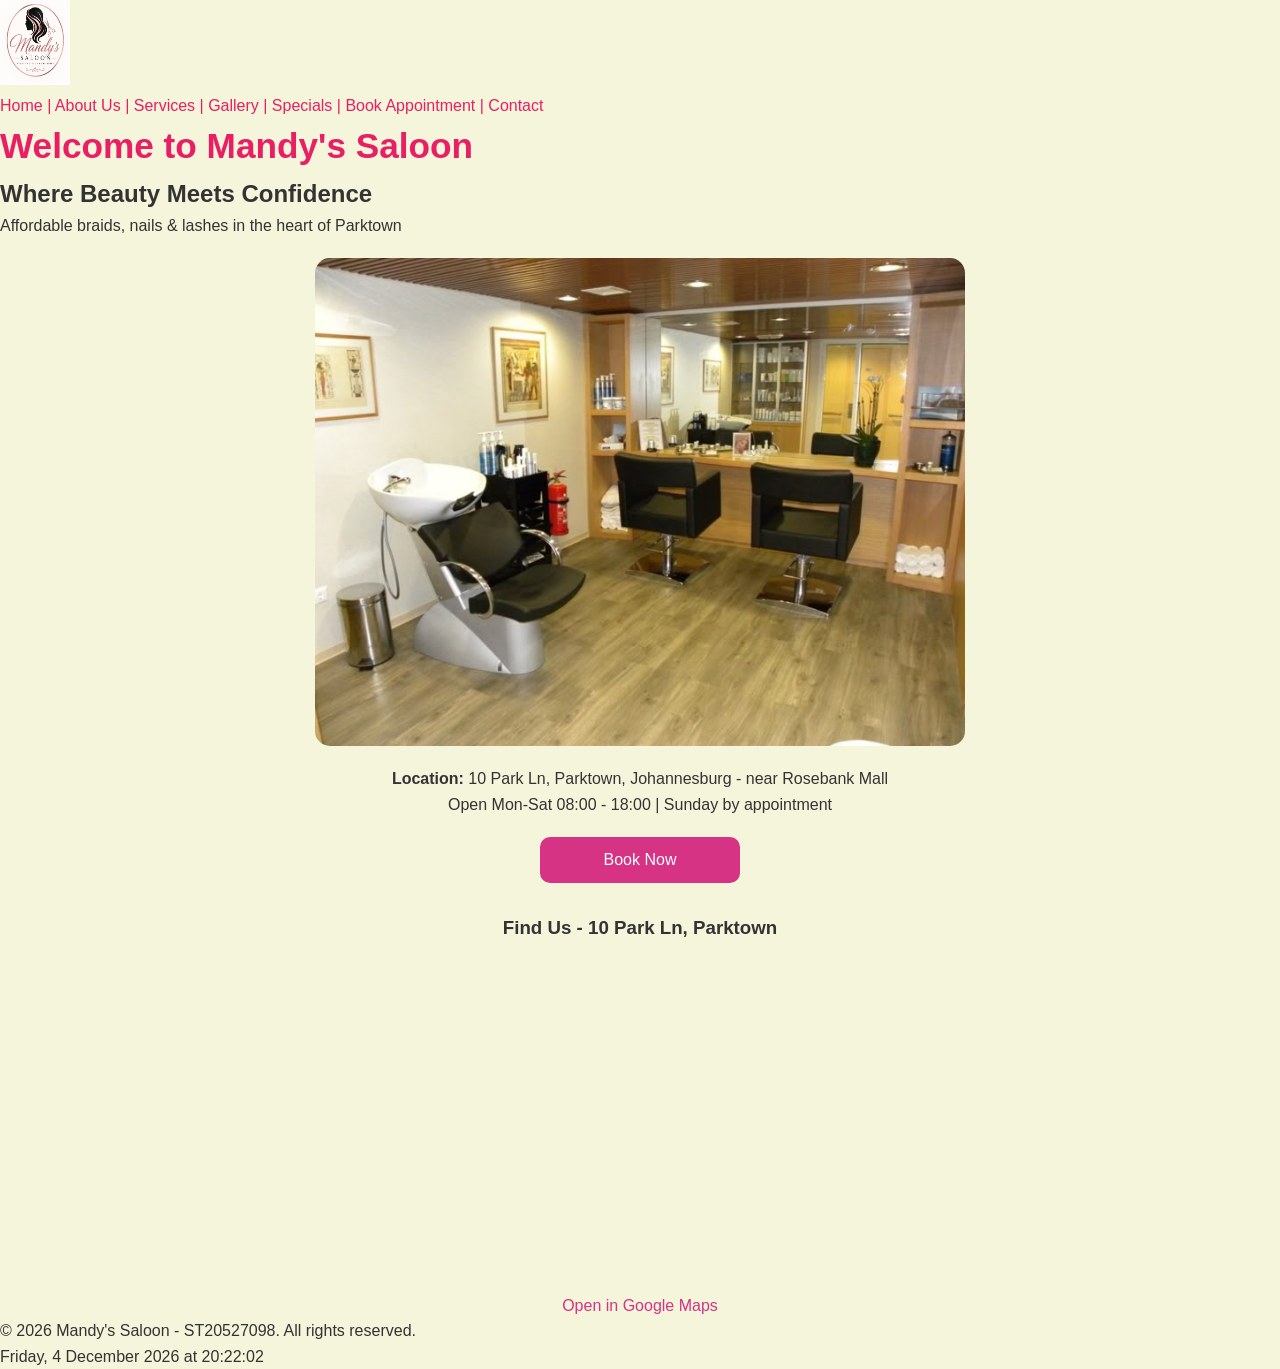
<file: Index.html>
<!DOCTYPE html>
<html lang="en">
<head>
<meta charset="UTF-8">
<meta name="viewport" content="width=device-width, initial-scale=1.0">
<title>Mandy's Saloon | Best Hair & Beauty Salon Parktown Johannesburg</title>
<meta name="description" content="Mandy's Saloon Parktown Johannesburg - knotless braids, fulani, straight back, nails, cluster lashes. Located at 10 Park Ln, Parktown, near Rosebank.">
<meta name="keywords" content="Mandy's Saloon, hair salon Parktown, braids Parktown Johannesburg">
<link rel="stylesheet" href="CSS/style.css">

</head>
<body style="background-color: beige;">
<header>
<img src="Images/Logo.png" style="width:70px;height:85px;" alt="Mandy's Saloon Logo">
<nav>
<nav>
<a href="Home.html">Home</a>
<a href="About-us.html">| About Us</a>
<a href="Services.html">| Services</a>
<a href="Gallery.html">| Gallery</a>
<a href="Monthly-special.html">| Specials</a>
<a href="Book-appointment.html">| Book Appointment</a>
<a href="Contact.html">| Contact</a>
</nav>
</header>

<main>
<h1>Welcome to Mandy's Saloon</h1>
<h2>Where Beauty Meets Confidence</h2>
<p>Affordable braids, nails & lashes in the heart of Parktown</p>
<img src="Images/small saloon.jpg" style="width:100%; max-width:650px; border-radius:15px; margin:20px auto; display:block;" alt="Mandy's Saloon - 10 Park Ln Parktown Johannesburg">

<p style="text-align:center;"><strong>Location:</strong> 10 Park Ln, Parktown, Johannesburg - near Rosebank Mall</p>
<p style="text-align:center;">Open Mon-Sat 08:00 - 18:00 | Sunday by appointment</p>
<a href="Book-appointment.html" style="display:block; width:200px; margin:20px auto; padding:10px; background:#d63384; color:white; text-align:center; border-radius:10px; text-decoration:none;">Book Now</a>

<h3 style="text-align:center; margin-top:30px;">Find Us - 10 Park Ln, Parktown</h3>
<iframe src="https://www.google.com/maps/embed?pb=!1m18!1m12!1m3!1d3580.3580428873057!2d28.0447677!3d-26.1827235!2m3!1f0!2f0!3f0!3m2!1i1024!2i768!4f13.1!3m3!1m2!1s0x1e9571a5dcfbe7a1%3A0x6b0b5a1b5a1b5a1!2s10%20Park%20Ln%2C%20Parktown%2C%20Johannesburg!5e0!3m2!1sen!2sza!4v1700000000000!5m2!1sen!2sza" width="100%" height="350" style="border:0; border-radius:15px; max-width:800px; margin:0 auto; display:block;" allowfullscreen="" loading="lazy"></iframe>
<p style="text-align:center;"><a href="https://maps.google.com/?q=10+Park+Ln,+Parktown,+Johannesburg" target="_blank" style="color:#d63384;">Open in Google Maps</a></p>

</main>

<footer>
<p>&copy; 2026 Mandy's Saloon - ST20527098. All rights reserved.</p>

<p id="datetime"></p>
</footer>

<script>
    function updateDateTime(){
        const now = new Date();
        const options = {weekday:'long', year:'numeric', month:'long', day:'numeric', hour:'2-digit', minute:'2-digit', second:'2-digit'};
        document.getElementById('datetime').textContent = now.toLocaleDateString('en-ZA', options);
    }
    updateDateTime();
    setInterval(updateDateTime, 1000);
</script>
<script src="JS/script.js"></script>
</body>
</html>
</file>
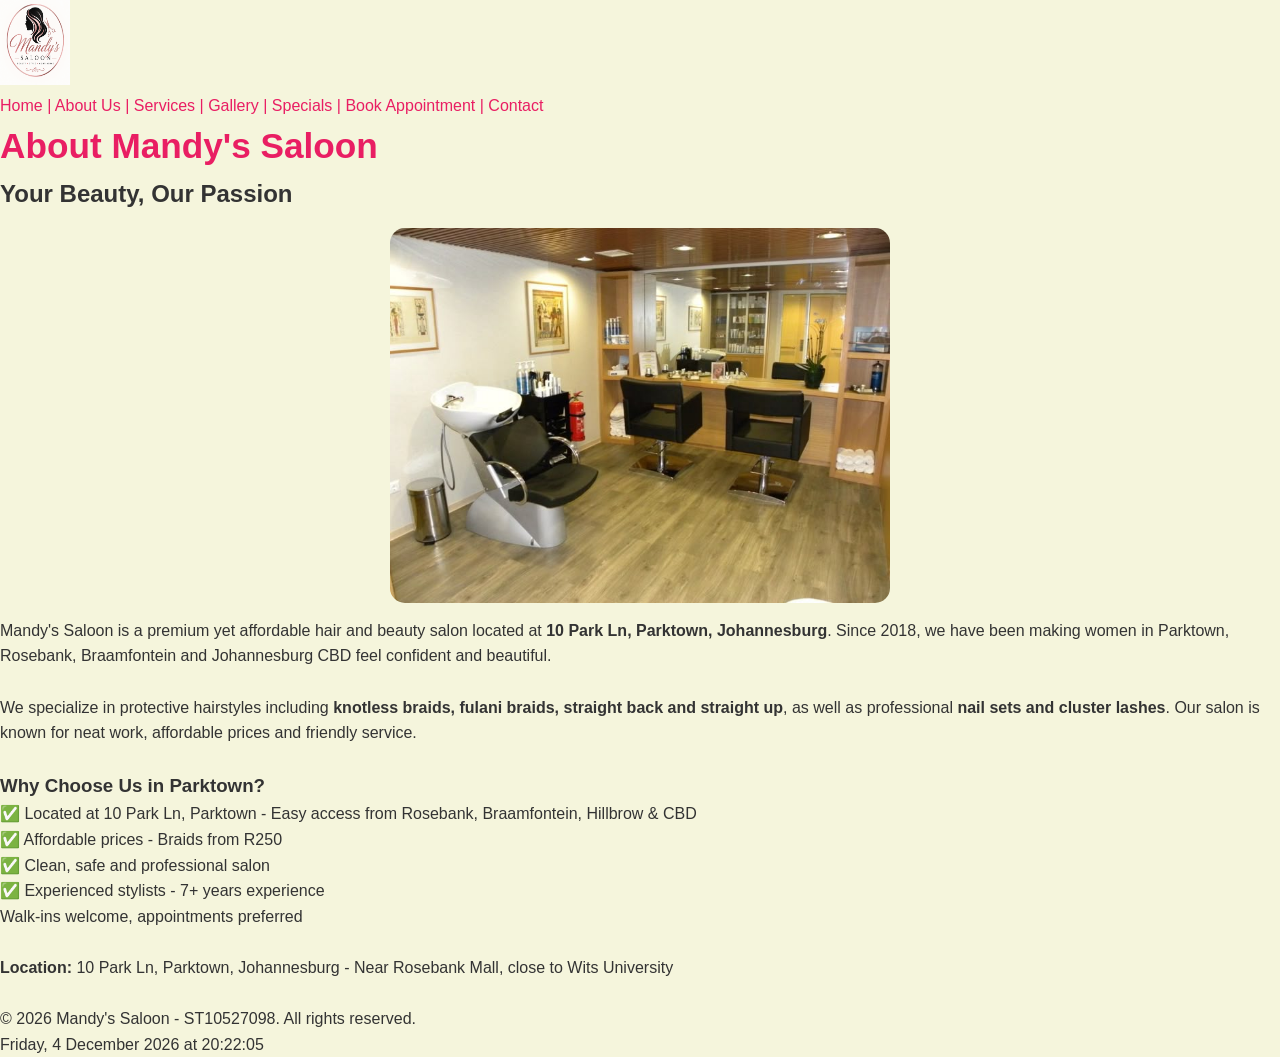
<file: About-us.html>
<!DOCTYPE html>
<html lang="en">
<head>
<meta charset="UTF-8">
<meta name="viewport" content="width=device-width, initial-scale=1.0">
<title>About Us - Mandy's Saloon Parktown Johannesburg</title>
<meta name="description" content="About Mandy's Saloon - Professional hair & beauty salon at 10 Park Ln, Parktown, Johannesburg. Specializing in knotless braids, fulani, nails & lashes since 2018.">
<meta name="keywords" content="Mandy's Saloon Parktown, about Mandy's Saloon, salon Parktown Johannesburg">
<link rel="stylesheet" href="CSS/style.css">

</head>
<body style="background-color: beige;">
<header>
<img src="Images/Logo.png" style="width:70px;height:85px;" alt="Mandy's Saloon Logo">
<nav>
<nav>
<a href="Home.html">Home</a>
<a href="About-us.html">| About Us</a>
<a href="Services.html">| Services</a>
<a href="Gallery.html">| Gallery</a>
<a href="Monthly-special.html">| Specials</a>
<a href="Book-appointment.html">| Book Appointment</a>
<a href="Contact.html">| Contact</a>
</nav>
</header>

<main>
<h1>About Mandy's Saloon</h1>
<h2>Your Beauty, Our Passion</h2>

<img src="Images/small saloon.jpg" style="width:100%; max-width:500px; border-radius:15px; margin:15px auto; display:block;" alt="Inside Mandy's Saloon Parktown">

<p>Mandy's Saloon is a premium yet affordable hair and beauty salon located at <strong>10 Park Ln, Parktown, Johannesburg</strong>. Since 2018, we have been making women in Parktown, Rosebank, Braamfontein and Johannesburg CBD feel confident and beautiful.</p>
<br>
<p>We specialize in protective hairstyles including <strong>knotless braids, fulani braids, straight back and straight up</strong>, as well as professional <strong>nail sets and cluster lashes</strong>. Our salon is known for neat work, affordable prices and friendly service.</p>
<br>
<h3>Why Choose Us in Parktown?</h3>
<ul>
<li>✅ Located at 10 Park Ln, Parktown - Easy access from Rosebank, Braamfontein, Hillbrow & CBD</li>
<li>✅ Affordable prices - Braids from R250</li>
<li>✅ Clean, safe and professional salon</li>
<li>✅ Experienced stylists - 7+ years experience</li>
<li> Walk-ins welcome, appointments preferred</li>
</ul>
<br>
<p><strong>Location:</strong> 10 Park Ln, Parktown, Johannesburg - Near Rosebank Mall, close to Wits University</p>
</main>
<br>
<footer>
<p>&copy; 2026 Mandy's Saloon - ST10527098. All rights reserved.</p>

<p id="datetime"></p>
</footer>

<script>
    function updateDateTime(){
        const now = new Date();
        const options = {weekday:'long', year:'numeric', month:'long', day:'numeric', hour:'2-digit', minute:'2-digit', second:'2-digit'};
        document.getElementById('datetime').textContent = now.toLocaleDateString('en-ZA', options);
    }
    updateDateTime();
    setInterval(updateDateTime, 1000);
</script>
<script src="JS/script.js"></script>
</body>
</html>
</file>
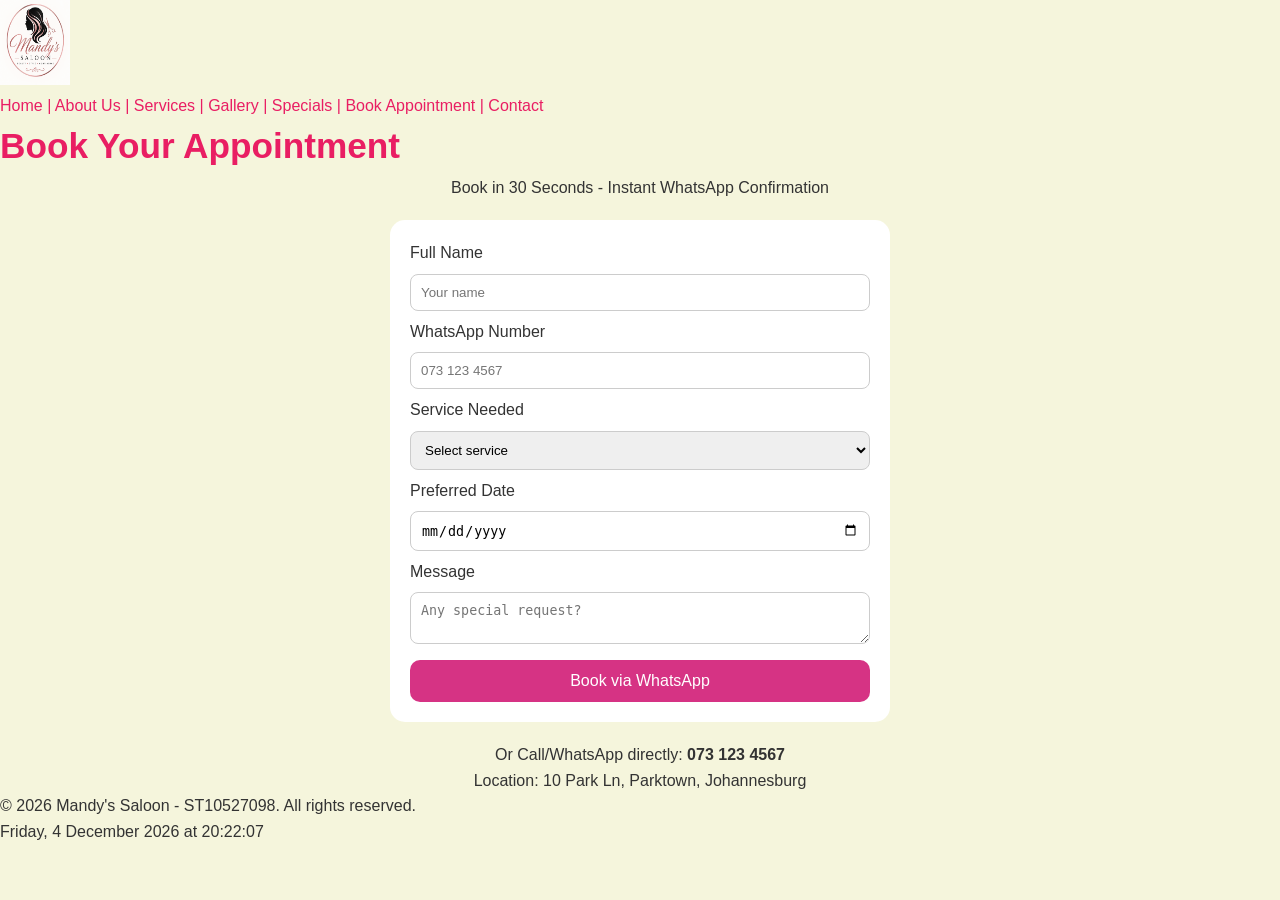
<file: Book-appointment.html>
<!DOCTYPE html>
<html lang="en">
<head>
<meta charset="UTF-8">
<meta name="viewport" content="width=device-width, initial-scale=1.0">
<title>Book Appointment - Mandy's Saloon Parktown Johannesburg</title>
<meta name="description" content="Book appointment Mandy's Saloon at 10 Park Ln, Parktown, Johannesburg - Braids, nails, lashes. WhatsApp booking available.">
<link rel="stylesheet" href="CSS/style.css">

<style>
form{max-width:500px; margin:20px auto; background:white; padding:20px; border-radius:15px;}
input, select, textarea{width:100%; padding:10px; margin:8px 0; border-radius:8px; border:1px solid #ccc;}
button{width:100%; padding:12px; background:#d63384; color:white; border:none; border-radius:10px; cursor:pointer; font-size:16px;}
button:hover{background:#a02060;}
</style>
</head>
<body style="background-color: beige;">
<header>
<img src="Images/Logo.png" style="width:70px;height:85px;" alt="Mandy's Saloon Logo">
<nav>
<nav>
<a href="Home.html">Home</a>
<a href="About-us.html">| About Us</a>
<a href="Services.html">| Services</a>
<a href="Gallery.html">| Gallery</a>
<a href="Monthly-special.html">| Specials</a>
<a href="Book-appointment.html">| Book Appointment</a>
<a href="Contact.html">| Contact</a>
</nav>
</header>

<main>
<h1>Book Your Appointment</h1>
<p style="text-align:center;">Book in 30 Seconds - Instant WhatsApp Confirmation</p>

<form id="bookingForm">
<label>Full Name</label>
<input type="text" id="name" placeholder="Your name" required>

<label>WhatsApp Number</label>
<input type="tel" id="phone" placeholder="073 123 4567" required>

<label>Service Needed</label>
<select id="service" required>
<option value="">Select service</option>
<option value="Knotless Braids - R350">Knotless Braids - R350</option>
<option value="Fulani Braids - R400">Fulani Braids - R400</option>
<option value="Straight Back - R250">Straight Back - R250</option>
<option value="Straight Up - R300">Straight Up - R300</option>
<option value="Nail Set - R150">Nail Set - R150</option>
<option value="Cluster Lashes - R180">Cluster Lashes - R180</option>
<option value="Haircut - R100">Haircut - R100</option>
</select>

<label>Preferred Date</label>
<input type="date" id="date" required>

<label>Message</label>
<textarea id="message" placeholder="Any special request?"></textarea>

<button type="submit">Book via WhatsApp</button>
</form>

<p style="text-align:center; margin-top:15px;">Or Call/WhatsApp directly: <strong>073 123 4567</strong><br>Location: 10 Park Ln, Parktown, Johannesburg</p>
</main>

<footer>
<p>&copy; 2026 Mandy's Saloon - ST10527098. All rights reserved.</p>

<p id="datetime"></p>
</footer>

<script>
    function updateDateTime(){
        const now = new Date();
        const options = {weekday:'long', year:'numeric', month:'long', day:'numeric', hour:'2-digit', minute:'2-digit', second:'2-digit'};
        document.getElementById('datetime').textContent = now.toLocaleDateString('en-ZA', options);
    }
    updateDateTime();
    setInterval(updateDateTime, 1000);

    document.getElementById('bookingForm').addEventListener('submit', function(e){
        e.preventDefault();
        const name = document.getElementById('name').value;
        const phone = document.getElementById('phone').value;
        const service = document.getElementById('service').value;
        const date = document.getElementById('date').value;
        const message = document.getElementById('message').value;
        const whatsappMessage = `Hi Mandy's Saloon! I want to book at 10 Park Ln, Parktown.%0AName: ${name}%0APhone: ${phone}%0AService: ${service}%0ADate: ${date}%0AMessage: ${message}`;
        window.open(`https://wa.me/27731234567?text=${whatsappMessage}`, '_blank');
    });
</script>
<script src="JS/script.js"></script>
</body>
</html>
</file>
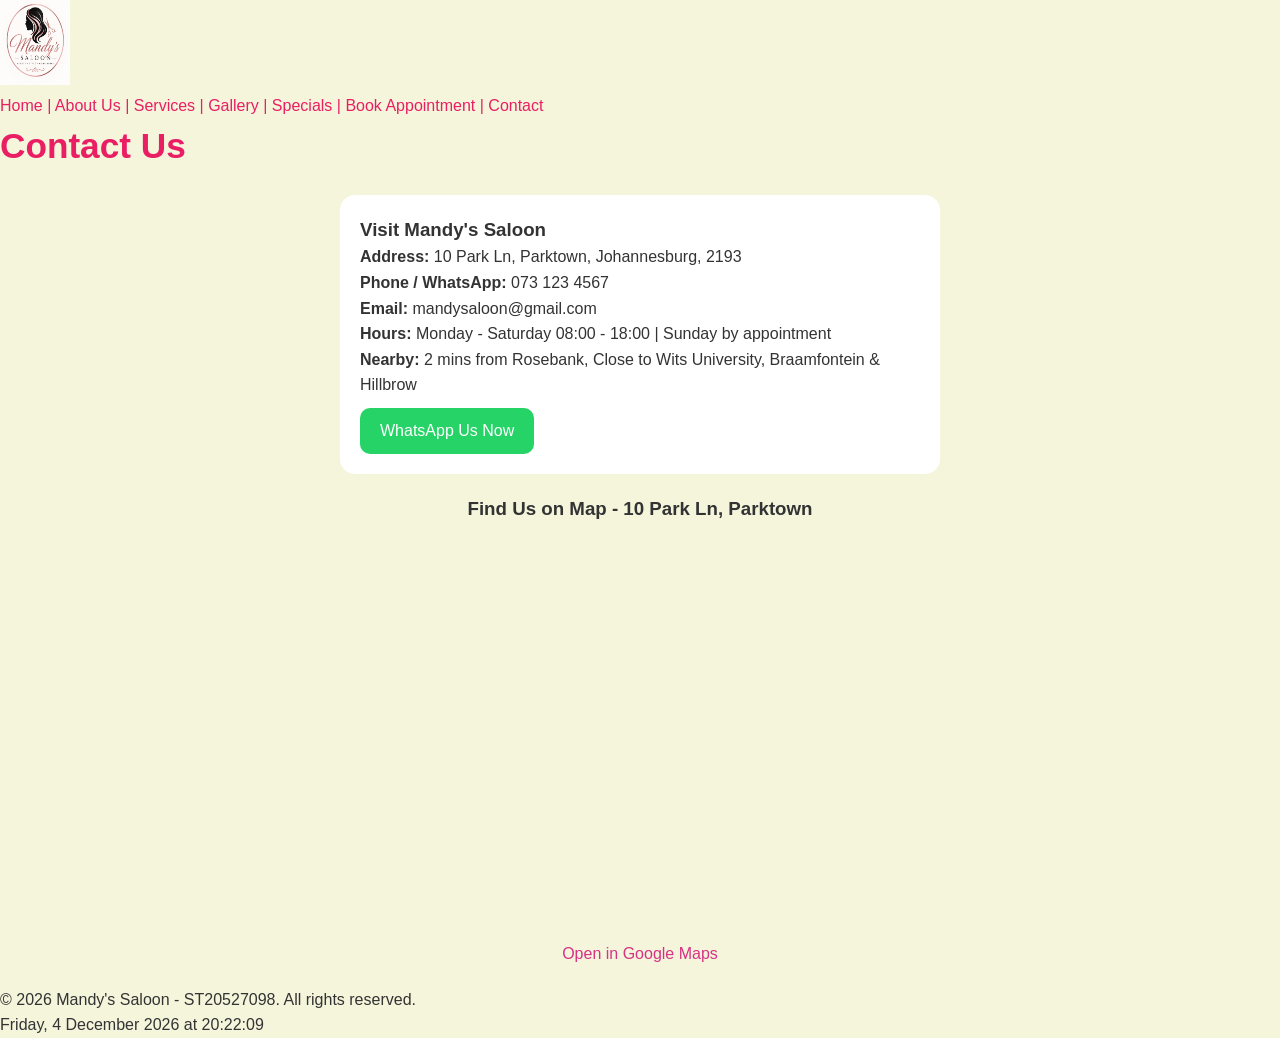
<file: Contact.html>
<!DOCTYPE html>
<html lang="en">
<head>
<meta charset="UTF-8">
<meta name="viewport" content="width=device-width, initial-scale=1.0">
<title>Contact Us - Mandy's Saloon </title>
<meta name="description" content="Contact Mandy's Saloon - 10 Park Ln, Parktown, Johannesburg. Call/WhatsApp 073 123 4567. Near Rosebank, open Mon-Sat 08:00-18:00.">
<meta name="keywords" content="Mandy's Saloon , contact , WhatsApp">
<link rel="stylesheet" href="CSS/style.css">

<style>
.contact-box{max-width:600px; margin:20px auto; background:white; padding:20px; border-radius:15px;}
</style>
</head>
<body style="background-color: beige;">
<header>
<img src="Images/Logo.png" style="width:70px;height:85px;" alt="Mandy's Saloon Logo">
<nav>
<nav>
<a href="Home.html">Home</a>
<a href="About-us.html">| About Us</a>
<a href="Services.html">| Services</a>
<a href="Gallery.html">| Gallery</a>
<a href="Monthly-special.html">| Specials</a>
<a href="Book-appointment.html">| Book Appointment</a>
<a href="Contact.html">| Contact</a>
</nav>
</header>

<main>
<h1>Contact Us</h1>

<div class="contact-box">
<h3>Visit Mandy's Saloon</h3>
<p><strong>Address:</strong> 10 Park Ln, Parktown, Johannesburg, 2193</p>
<p><strong>Phone / WhatsApp:</strong> 073 123 4567</p>
<p><strong>Email:</strong> mandysaloon@gmail.com</p>
<p><strong>Hours:</strong> Monday - Saturday 08:00 - 18:00 | Sunday by appointment</p>
<p><strong>Nearby:</strong> 2 mins from Rosebank, Close to Wits University, Braamfontein & Hillbrow</p>

<a href="https://wa.me/27731234567" style="display:inline-block; padding:10px 20px; background:#25D366; color:white; text-decoration:none; border-radius:10px; margin-top:10px;">WhatsApp Us Now</a>
</div>

<div style="max-width:800px; margin:20px auto;">
<h3 style="text-align:center;">Find Us on Map - 10 Park Ln, Parktown</h3>
<iframe src="https://www.google.com/maps/embed?pb=!1m18!1m12!1m3!1d3580.3580428873057!2d28.0447677!3d-26.1827235!2m3!1f0!2f0!3f0!3m2!1i1024!2i768!4f13.1!3m3!1m2!1s0x1e9571a5dcfbe7a1%3A0x6b0b5a1b5a1b5a1b5a1!2s10%20Park%20Ln%2C%20Parktown%2C%20Johannesburg!5e0!3m2!1sen!2sza!4v1700000000000!5m2!1sen!2sza" width="100%" height="400" style="border:0; border-radius:15px;" allowfullscreen="" loading="lazy"></iframe>
<br>
<p style="text-align:center; margin-top:10px;"><a href="https://maps.google.com/?q=10+Park+Ln,+Parktown,+Johannesburg" target="_blank" style="color:#d63384;">Open in Google Maps</a></p>
</div>
</main>

<footer>
<p>&copy; 2026 Mandy's Saloon - ST20527098. All rights reserved.</p>

<p id="datetime"></p>
</footer>

<script>
    function updateDateTime(){
        const now = new Date();
        const options = {weekday:'long', year:'numeric', month:'long', day:'numeric', hour:'2-digit', minute:'2-digit', second:'2-digit'};
        document.getElementById('datetime').textContent = now.toLocaleDateString('en-ZA', options);
    }
    updateDateTime();
    setInterval(updateDateTime, 1000);
</script>
<script src="JS/script.js"></script>
</body>
</html>
</file>
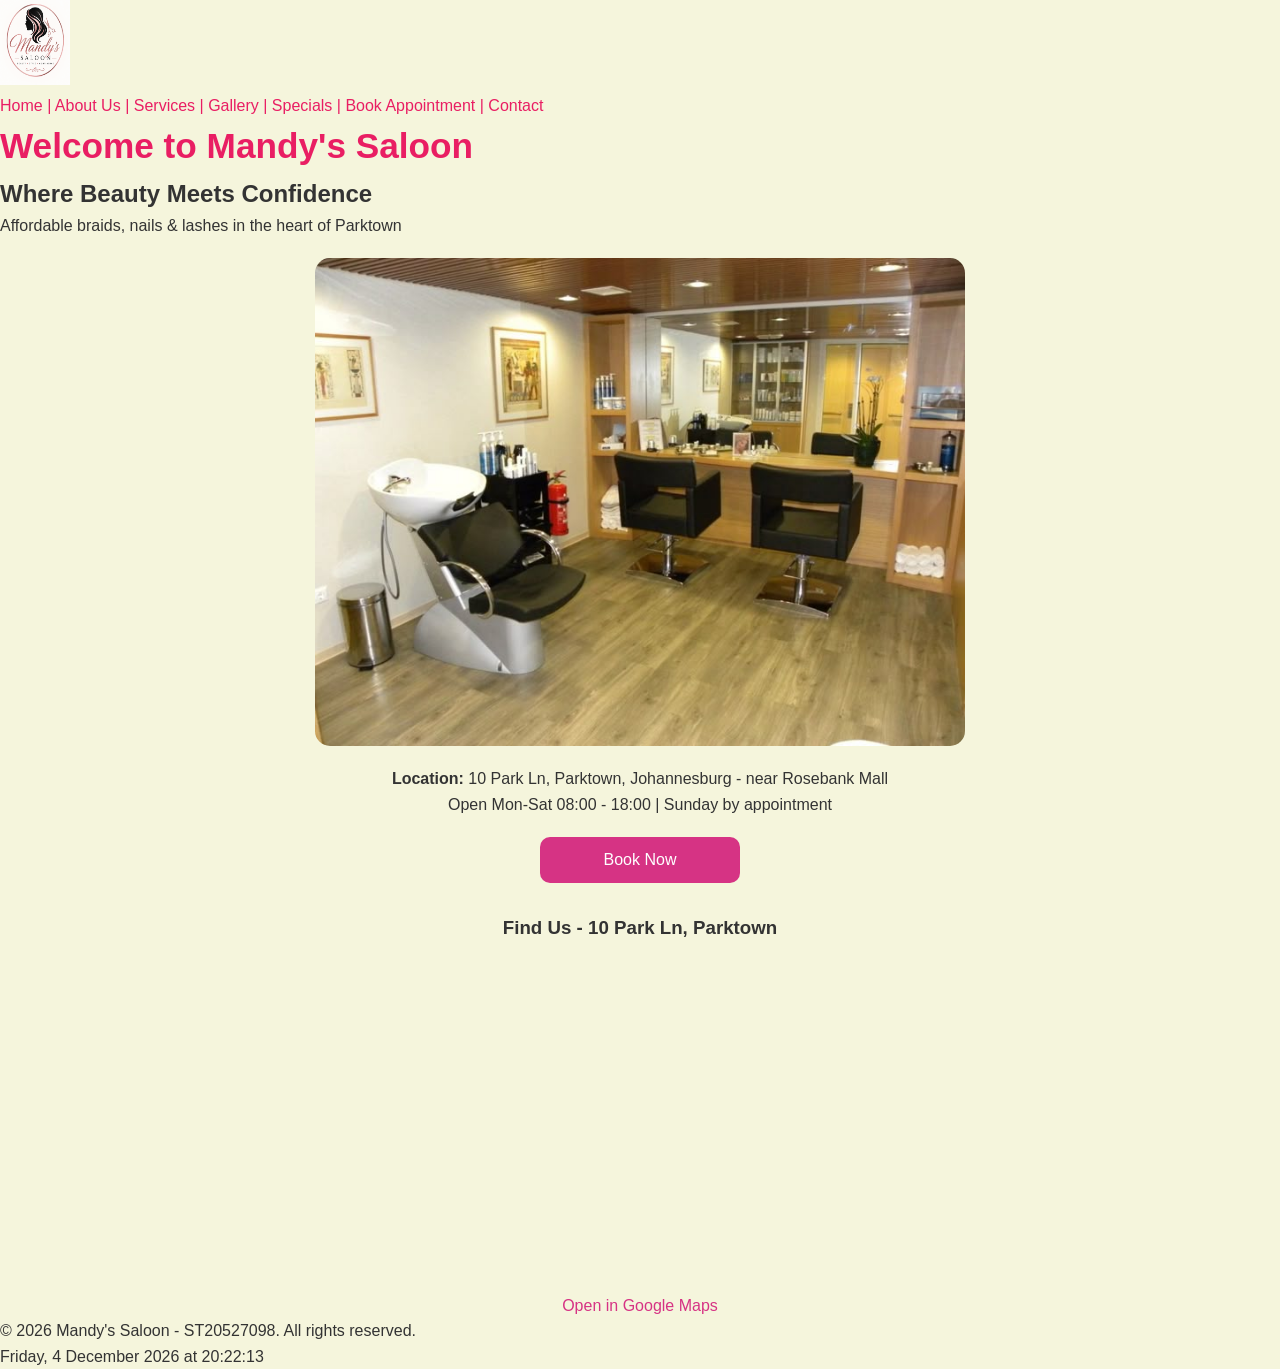
<file: Home.html>
<!DOCTYPE html>
<html lang="en">
<head>
<meta charset="UTF-8">
<meta name="viewport" content="width=device-width, initial-scale=1.0">
<title>Mandy's Saloon | Best Hair & Beauty Salon Parktown Johannesburg</title>
<meta name="description" content="Mandy's Saloon Parktown Johannesburg - knotless braids, fulani, straight back, nails, cluster lashes. Located at 10 Park Ln, Parktown, near Rosebank.">
<meta name="keywords" content="Mandy's Saloon, hair salon Parktown, braids Parktown Johannesburg">
<link rel="stylesheet" href="CSS/style.css">

</head>
<body style="background-color: beige;">
<header>
<img src="Images/Logo.png" style="width:70px;height:85px;" alt="Mandy's Saloon Logo">
<nav>
<nav>
<a href="Home.html">Home</a>
<a href="About-us.html">| About Us</a>
<a href="Services.html">| Services</a>
<a href="Gallery.html">| Gallery</a>
<a href="Monthly-special.html">| Specials</a>
<a href="Book-appointment.html">| Book Appointment</a>
<a href="Contact.html">| Contact</a>
</nav>
</header>

<main>
<h1>Welcome to Mandy's Saloon</h1>
<h2>Where Beauty Meets Confidence</h2>
<p>Affordable braids, nails & lashes in the heart of Parktown</p>
<img src="Images/small saloon.jpg" style="width:100%; max-width:650px; border-radius:15px; margin:20px auto; display:block;" alt="Mandy's Saloon - 10 Park Ln Parktown Johannesburg">

<p style="text-align:center;"><strong>Location:</strong> 10 Park Ln, Parktown, Johannesburg - near Rosebank Mall</p>
<p style="text-align:center;">Open Mon-Sat 08:00 - 18:00 | Sunday by appointment</p>
<a href="Book-appointment.html" style="display:block; width:200px; margin:20px auto; padding:10px; background:#d63384; color:white; text-align:center; border-radius:10px; text-decoration:none;">Book Now</a>

<h3 style="text-align:center; margin-top:30px;">Find Us - 10 Park Ln, Parktown</h3>
<iframe src="https://www.google.com/maps/embed?pb=!1m18!1m12!1m3!1d3580.3580428873057!2d28.0447677!3d-26.1827235!2m3!1f0!2f0!3f0!3m2!1i1024!2i768!4f13.1!3m3!1m2!1s0x1e9571a5dcfbe7a1%3A0x6b0b5a1b5a1b5a1!2s10%20Park%20Ln%2C%20Parktown%2C%20Johannesburg!5e0!3m2!1sen!2sza!4v1700000000000!5m2!1sen!2sza" width="100%" height="350" style="border:0; border-radius:15px; max-width:800px; margin:0 auto; display:block;" allowfullscreen="" loading="lazy"></iframe>
<p style="text-align:center;"><a href="https://maps.google.com/?q=10+Park+Ln,+Parktown,+Johannesburg" target="_blank" style="color:#d63384;">Open in Google Maps</a></p>

</main>

<footer>
<p>&copy; 2026 Mandy's Saloon - ST20527098. All rights reserved.</p>

<p id="datetime"></p>
</footer>

<script>
    function updateDateTime(){
        const now = new Date();
        const options = {weekday:'long', year:'numeric', month:'long', day:'numeric', hour:'2-digit', minute:'2-digit', second:'2-digit'};
        document.getElementById('datetime').textContent = now.toLocaleDateString('en-ZA', options);
    }
    updateDateTime();
    setInterval(updateDateTime, 1000);
</script>
<script src="JS/script.js"></script>
</body>
</html>
</file>
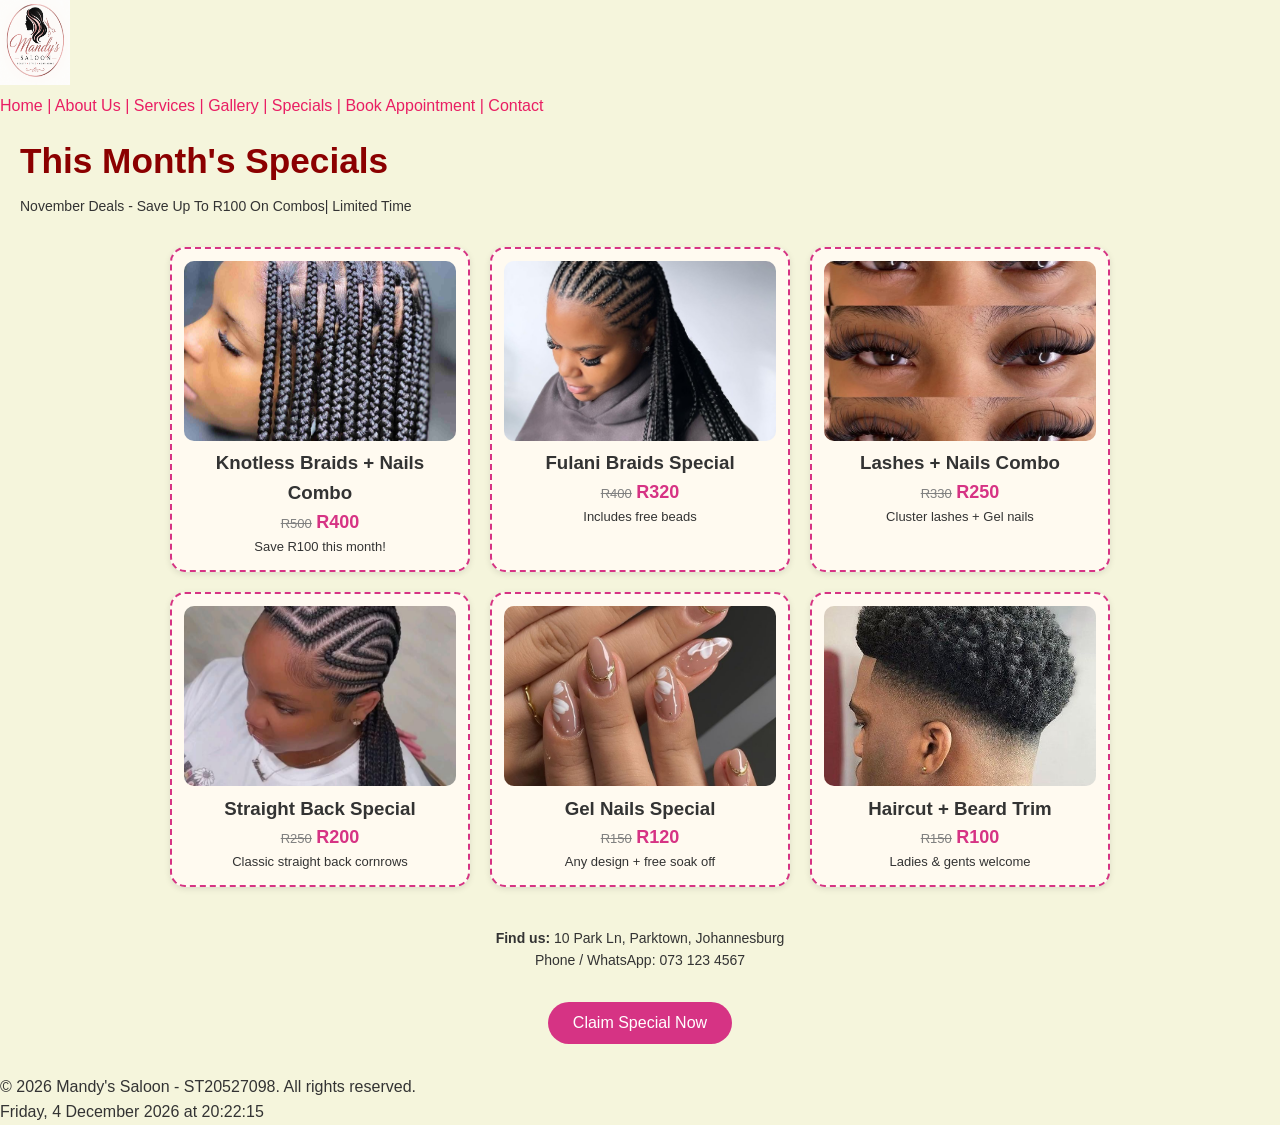
<file: Monthly-special.html>
<!DOCTYPE html>
<html lang="en">
<head>
<meta charset="UTF-8">
<meta name="viewport" content="width=device-width, initial-scale=1.0">
<title>This Month's Specials - Mandy's Saloon Parktown</title>
<meta name="description" content="Mandy's Saloon Monthly Specials Parktown - Combos and discounts valid for limited time only.">
<link rel="stylesheet" href="CSS/style.css">

<style>
body{background-color: beige; margin:0; font-family:Arial;}
.specials-container{display:flex; flex-wrap:wrap; justify-content:center; gap:20px; padding:20px;}
.special-card{background:#fffaf0; width:300px; border:2px dashed #d63384; border-radius:15px; padding:12px; text-align:center; box-shadow:0 2px 6px rgba(0,0,0,0.1);}
.special-card img{width:100%; height:180px; object-fit:cover; border-radius:10px;}
.old-price{text-decoration:line-through; color:gray; font-size:13px;}
.new-price{color:#d63384; font-weight:bold; font-size:18px;}
.claim-btn{display:block; margin:30px auto; background:#d63384; color:white; padding:12px 25px; border-radius:25px; border:none; cursor:pointer; font-size:16px;}
</style>
</head>
<body>
<header>
<img src="Images/Logo.png" style="width:70px;height:85px;" alt="Mandy's Saloon Logo">
<nav>
<a href="Home.html">Home</a>
<a href="About-us.html">| About Us</a>
<a href="Services.html">| Services</a>
<a href="Gallery.html">| Gallery</a>
<a href="Monthly-special.html">| Specials</a>
<a href="Book-appointment.html">| Book Appointment</a>
<a href="Contact.html">| Contact</a>
</nav>
</header>

<main>
<h1 style="color:#8B0000; margin:15px 20px 5px;">This Month's Specials</h1>
<p style="margin:0 20px 10px; font-size:14px;"> November Deals - Save Up To R100 On Combos| Limited Time</p>

<div class="specials-container">

<div class="special-card">
<img src="Images/knotless-braids.jpg" alt="Knotless Combo">
<h3>Knotless Braids + Nails Combo</h3>
<p><span class="old-price">R500</span> <span class="new-price">R400</span></p>
<p style="font-size:13px;">Save R100 this month!</p>
</div>

<div class="special-card">
<img src="Images/fulani.jpg" alt="Fulani Special">
<h3>Fulani Braids Special</h3>
<p><span class="old-price">R400</span> <span class="new-price">R320</span></p>
<p style="font-size:13px;">Includes free beads</p>
</div>

<div class="special-card">
<img src="Images/cluster lashes.jpg" alt="Lashes Nails Combo">
<h3>Lashes + Nails Combo</h3>
<p><span class="old-price">R330</span> <span class="new-price">R250</span></p>
<p style="font-size:13px;">Cluster lashes + Gel nails</p>
</div>

<div class="special-card">
<img src="Images/straight back.jpg" alt="Straight Back Special">
<h3>Straight Back Special</h3>
<p><span class="old-price">R250</span> <span class="new-price">R200</span></p>
<p style="font-size:13px;">Classic straight back cornrows</p>
</div>

<div class="special-card">
<img src="Images/nail-set.jpg" alt="Nails Special">
<h3>Gel Nails Special</h3>
<p><span class="old-price">R150</span> <span class="new-price">R120</span></p>
<p style="font-size:13px;">Any design + free soak off</p>
</div>

<div class="special-card">
<img src="Images/haircut.jpg" alt="Haircut Special">
<h3>Haircut + Beard Trim</h3>
<p><span class="old-price">R150</span> <span class="new-price">R100</span></p>
<p style="font-size:13px;">Ladies & gents welcome</p>
</div>

</div>

<div style="text-align:center; margin:20px;">
<p style="font-size:14px;"><strong>Find us:</strong> 10 Park Ln, Parktown, Johannesburg<br>Phone / WhatsApp: 073 123 4567</p>
<button class="claim-btn" onclick="window.location.href='Book-appointment.html'">Claim Special Now</button>
</div>

</main>

<footer>
<p>&copy; 2026 Mandy's Saloon - ST20527098. All rights reserved.</p>

<p id="datetime"></p>
</footer>

<script>
    function updateDateTime(){
        const now = new Date();
        const options = {weekday:'long', year:'numeric', month:'long', day:'numeric', hour:'2-digit', minute:'2-digit', second:'2-digit'};
        document.getElementById('datetime').textContent = now.toLocaleDateString('en-ZA', options);
    }
    updateDateTime();
    setInterval(updateDateTime, 1000);
</script>
<script src="JS/script.js"></script>
</body>
</html>
</file>
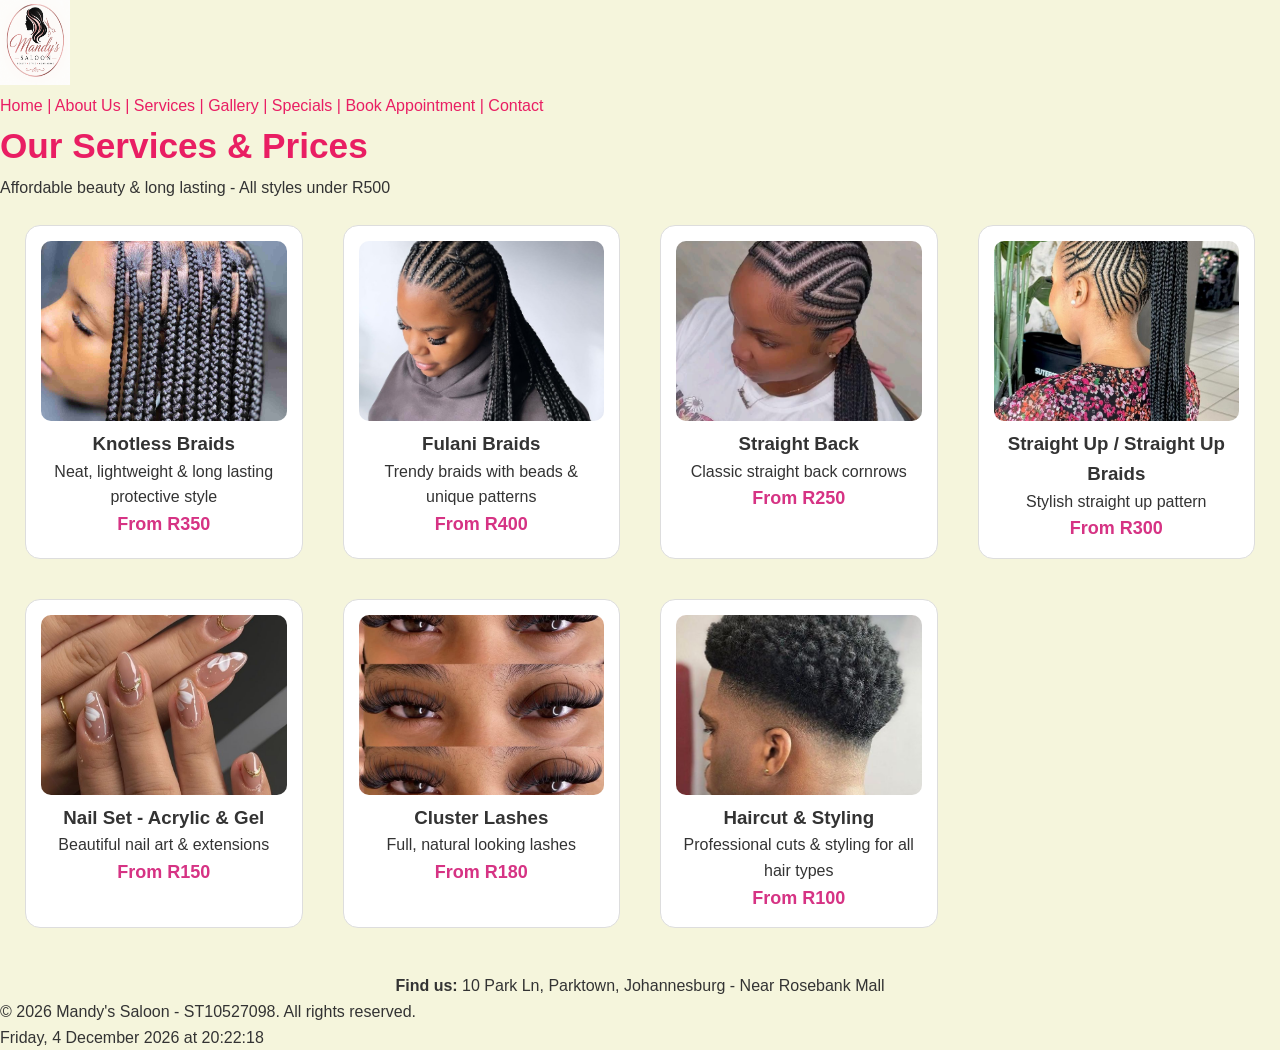
<file: Services.html>
<!DOCTYPE html>
<html lang="en">
<head>
<meta charset="UTF-8">
<meta name="viewport" content="width=device-width, initial-scale=1.0">
<title>Services & Prices - Mandy's Saloon Parktown Johannesburg</title>
<meta name="description" content="Mandy's Saloon Parktown services - knotless braids R350, fulani R400, straight back R250, nails R150, cluster lashes R180. At 10 Park Ln, Parktown, Johannesburg.">
<meta name="keywords" content="Mandy's Saloon services , knotless braids , price, fulani braids, nails ">
<link rel="stylesheet" href="CSS/style.css">

<style>
.service-card{border:1px solid #ddd; border-radius:15px; padding:15px; margin:15px; background:white; text-align:center;}
.service-card img{width:100%; height:180px; object-fit:cover; border-radius:10px;}
.price{color:#d63384; font-weight:bold; font-size:18px;}
</style>
</head>
<body style="background-color: beige;">
<header>
<img src="Images/Logo.png" style="width:70px;height:85px;" alt="Mandy's Saloon Logo">
<nav>
<nav>
<a href="Home.html">Home</a>
<a href="About-us.html">| About Us</a>
<a href="Services.html">| Services</a>
<a href="Gallery.html">| Gallery</a>
<a href="Monthly-special.html">| Specials</a>
<a href="Book-appointment.html">| Book Appointment</a>
<a href="Contact.html">| Contact</a>
</nav>
</header>

<main>
<h1>Our Services & Prices</h1>
<p>Affordable beauty & long lasting - All styles under R500</p>

<div style="display:grid; grid-template-columns:repeat(auto-fit,minmax(250px,1fr)); gap:10px; padding:10px;">

<div class="service-card">
<img src="Images/knotless-braids.jpg" alt="Knotless Braids ">
<h3>Knotless Braids</h3>
<p>Neat, lightweight & long lasting protective style</p>
<p class="price">From R350</p>
</div>

<div class="service-card">
<img src="Images/fulani.jpg" alt="Fulani Braids ">
<h3>Fulani Braids</h3>
<p>Trendy braids with beads & unique patterns</p>
<p class="price">From R400</p>
</div>

<div class="service-card">
<img src="Images/straight back.jpg" alt="Straight Back ">
<h3>Straight Back</h3>
<p>Classic straight back cornrows</p>
<p class="price">From R250</p>
</div>

<div class="service-card">
<img src="Images/straigth up.jpg" alt="Straight Up">
<h3>Straight Up / Straight Up Braids</h3>
<p>Stylish straight up pattern</p>
<p class="price">From R300</p>
</div>

<div class="service-card">
<img src="Images/nail-set.jpg" alt="Nail Set ">
<h3>Nail Set - Acrylic & Gel</h3>
<p>Beautiful nail art & extensions</p>
<p class="price">From R150</p>
</div>

<div class="service-card">
<img src="Images/cluster lashes.jpg" alt="Cluster Lashes ">
<h3>Cluster Lashes</h3>
<p>Full, natural looking lashes</p>
<p class="price">From R180</p>
</div>

<div class="service-card">
<img src="Images/haircut.jpg" alt="Haircut ">
<h3>Haircut & Styling</h3>
<p>Professional cuts & styling for all hair types</p>
<p class="price">From R100</p>
</div>

</div>

<p style="text-align:center; margin-top:20px;"><strong>Find us:</strong> 10 Park Ln, Parktown, Johannesburg - Near Rosebank Mall</p>
</main>

<footer>
<p>&copy; 2026 Mandy's Saloon - ST10527098. All rights reserved.</p>

<p id="datetime"></p>
</footer>

<script>
    function updateDateTime(){
        const now = new Date();
        const options = {weekday:'long', year:'numeric', month:'long', day:'numeric', hour:'2-digit', minute:'2-digit', second:'2-digit'};
        document.getElementById('datetime').textContent = now.toLocaleDateString('en-ZA', options);
    }
    updateDateTime();
    setInterval(updateDateTime, 1000);
</script>
<script src="JS/script.js"></script>
</body>
</html>
</file>
<file: CSS/style.css>
*{
    margin:0;
    padding:0;
    box-sizing: border-box;
    scroll-behavior: smooth;
}
/* ======Typography - DESKTOP========= */
body{
  font-family: Arial, sans-serif;
  font-size: 16px;
  line-height: 1.6;
  background: #fff0f5;
  color: #333;
}
h1{ font-size: 2.2rem; font-weight: bold; color: #E91E63; }

/* Layout - DESKTOP VERSION */
.main-nav{
  display: flex;
  flex-direction: row;
  justify-content: flex-start;
  align-items: center;
  gap: 15px;
  background: white;
  padding: 10px 20px;
}
.main-nav img, nav img{
  width: 60px;
  height: 60px;
  object-fit: contain;
}
.hero{
  display: flex;
  flex-direction: row;
  justify-content: center;
  align-items: center;
}
.hero-image img{ width: 400px; border-radius: 10px; }

/* Visual Styles */
a{ color: #E91E63; text-decoration: none; }
a:hover{ color: black; text-decoration: underline; }
.gallery{ display: flex; flex-wrap: wrap; gap: 15px; padding: 20px; justify-content: center; }
.gallery img{ width: 250px; height: 280px; object-fit: cover; border-radius: 10px; box-shadow: 0 4px 8px rgba(0,0,0,0.2); }
button{ background: #E91E63; color: white; border: none; padding: 10px 20px; border-radius: 5px; }
button:hover{ background: black; }


/*------Responsive Design----*/
/*Mobile Version*/
@media only screen and(max-width:600px) {
  .main-nav {
flex-direction: column;
justify-content: center;
align-items: center;
gap: 0.8rem;
  }  
.hero{
 flex-direction: column;
justify-content: center;
align-items: center;
margin: 1.5rem;   
}
.hero-image img{
width: 300px;
}
.hero-info{
    display: flex;
    justify-content: center;
    align-items: center;
    gap: 5px;
}
.hero-info p{
    font-size: 0.8rem;
    gap: 8px;
}
.gallery img{
    width: 90%;
    height: auto;
}
}
.special-table{
  width: 85%;
  margin: 20px auto;
  border-collapse: collapse;
  background: white;
  box-shadow: 0 4px 10px rgba(0,0,0,0.1);
  border-radius: 8px;
  overflow: hidden;
}
.special-table th{
  background: #E91E63;
  color: white;
  padding: 12px;
}
.special-table td{
  padding: 10px;
  border-bottom: 1px solid #eee;
}
.form-table{
 width: 80%; margin: 20px auto; background: white;
 border-collapse: collapse; border-radius: 10px;
 overflow: hidden; box-shadow: 0 4px 15px #ccc;
}
.form-table th{ background: #E91E63; color: white; padding: 14px; }
.form-table td{ padding: 10px 15px; border-bottom: 1px solid #eee; }
.form-table input, .form-table select{
 width: 95%; padding: 10px; border: 1px solid #ddd; border-radius: 6px;
}
.form-table input:focus{ border-color: #E91E63; outline: none; }
.form-table button{
 background: #E91E63; color: white; border: none;
 padding: 12px; width: 100%; border-radius: 20px; font-weight: bold;
}
.service-table{width:90%;margin:15px auto;background:white;border-collapse:collapse;border-radius:10px;overflow:hidden;box-shadow:0 4px 15px #ccc;}
.service-table th{background:#E91E63;color:white;padding:12px;}
.service-table td{padding:10px;border-bottom:1px solid #eee;}
</file>
